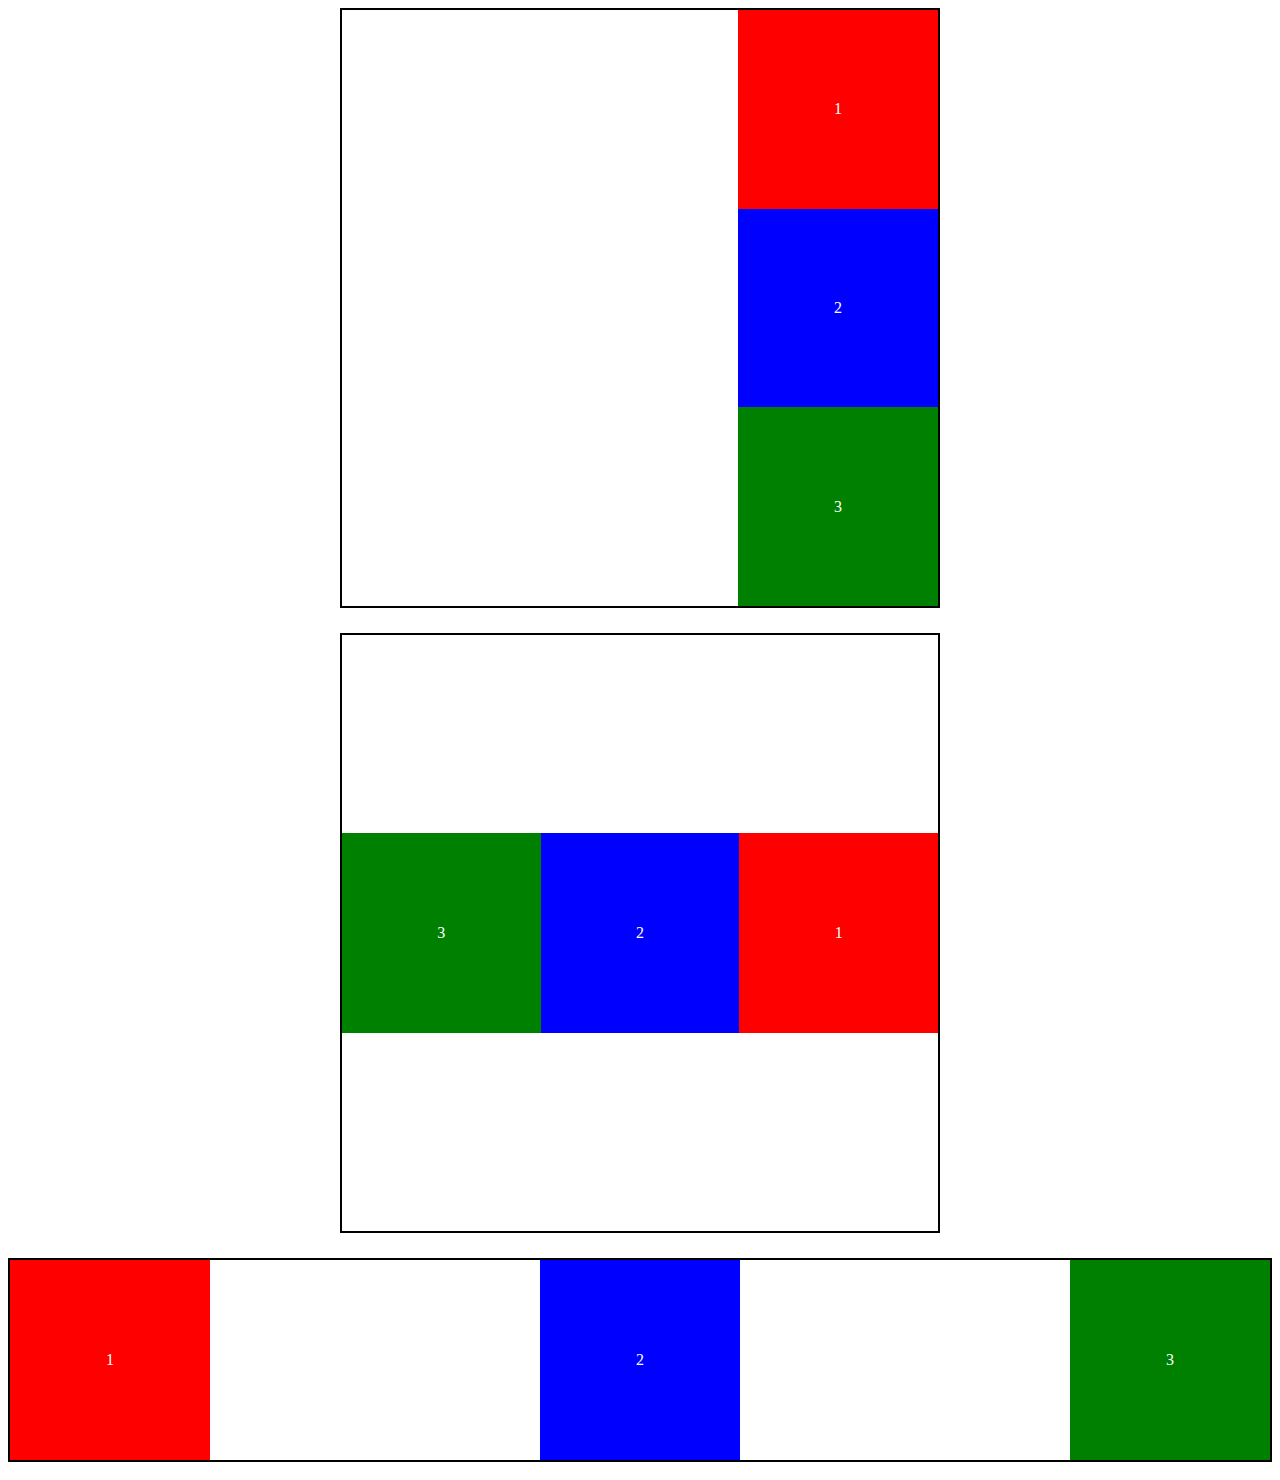
<file: Unidad2/index.html>
<!DOCTYPE html>
<html lang="en">
<head>
    <meta charset="UTF-8">
    <meta http-equiv="X-UA-Compatible" content="IE=edge">
    <meta name="viewport" content="width=device-width, initial-scale=1.0">
    <title>Flex y Bootstrap</title>
    <link rel="stylesheet" href="style.css">
</head>
<body>
    <main>
        <div class="container3 wrapper">
            <div class="div1 square">
                <p>1</p>
            </div>
            <div class="div2 square">
                <p>2</p>
            </div>
            <div class="div3 square">
                <p>3</p>
            </div>
        </div>
        <div class="container2 wrapper">
            <div class="div1 square">
                <p>1</p>
            </div>
            <div class="div2 square">
                <p>2</p>
            </div>
            <div class="div3 square">
                <p>3</p>
            </div>
        </div>
        <div class="container1 wrapper">
            <div class="div1 square">
                <p>1</p>
            </div>
            <div class="div2 square">
                <p>2</p>
            </div>
            <div class="div3 square">
                <p>3</p>
            </div>
        </div>
    </main>
</body>
</html>
</file>
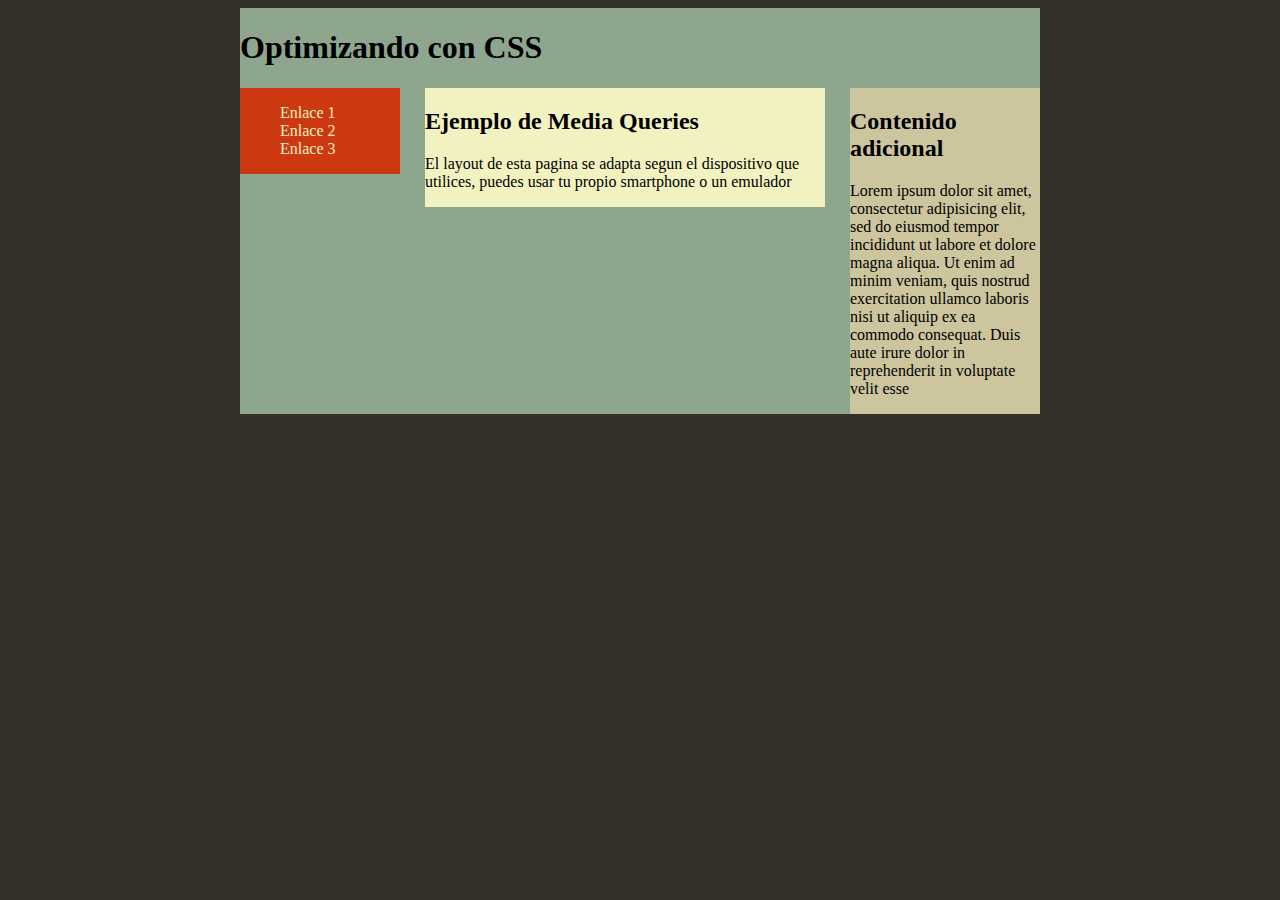
<file: Unidad2/Material Ejercicio/index.html>
<!DOCTYPE html>
<html lang="en">
<head>
  <meta charset="UTF-8">
  <meta name="viewport" content="width=device-width, initial-scale=1.0">
  <title>Document</title>
  <link rel="stylesheet" href="base.css">
</head>
<body>
  <div id="contenedor">
    <h1>Optimizando con CSS </h1>
    <nav>
      <ul>
        <li><a href="#">Enlace 1</a></li>
        <li><a href="#">Enlace 2</a></li>
        <li><a href="#">Enlace 3</a></li>
      </ul>
    </nav>
    <section>
      <h2>Ejemplo de Media Queries </h2>
      <p> El layout de esta pagina se adapta segun el dispositivo que utilices, puedes usar tu propio smartphone o un
        emulador</p>
      </section>
    <aside>
      <h2> Contenido adicional </h2>
      <p>Lorem ipsum dolor sit amet, consectetur adipisicing elit, sed do eiusmod tempor incididunt ut labore et dolore
        magna aliqua. Ut enim ad minim veniam, quis nostrud exercitation ullamco laboris nisi ut aliquip ex ea commodo
        consequat. Duis aute irure dolor in reprehenderit in voluptate velit esse</p>
      </aside>
  
  </div>
  
</body>
</html>
</file>
<file: Unidad2/style.css>
*{
    box-sizing: border-box;
    color: white;
}

main{
    display: flex;
    flex-direction: column;
    align-items: center;
}

.wrapper{
    margin-bottom: 25px;
}

.container1{
    display: flex;
    justify-content: space-between;
    border: 2px solid black;
    margin-bottom: 10px;
    width: 100%;
}

.container2{
    display: flex;
    flex-direction: row-reverse;
    align-items: center;
    justify-content: center;
    border: 2px solid black;
    width: 600px;
    height: 600px;
}

.container3{
    display: flex;
    flex-direction: column;
    align-items: flex-end;
    justify-content: center;
    border: 2px solid black;
    width: 600px;
    height: 600px;
}

.square{
    height: 200px;
    width: 200px;
    text-align: center;
    display: flex;
    align-items: center;
    justify-content: center;
}

.div1{
    background-color: red;
}
.div2{
    background-color: blue;
}

.div3{
    background-color: green;
}
</file>
<file: Unidad2/Material Ejercicio/base.css>
@charset "utf-8";
/* CSS Document */

body {
	color: #000;
	background: #332F29;
	font-size:100%;
}
#contenedor {
	width: 800px;
	background: #8FA68E;
	margin-right:auto;
	margin-left:auto;
	overflow: hidden;
}
nav {
	background: #CC3910;
	float: left;
	width: 160px;
}
ul {
	list-style-type:none;
}
a {
	color:#F1F2C0;
	text-decoration: none;
}
section {
	background: #F1F2C0;
	float: left;
	margin: 0 0 0 25px;
	width: 400px;
}
aside {
	background: #CCC59E;
	float: right;
	width: 190px;
}

@media (max-width: 800px){
	body {
		color: #000;
		background: #332F29;
		margin: 0px;
		font-size: 15px;
		min-width: 100%;
	}
	#contenedor {
		min-width: 100%;
		background: #8FA68E;
		margin-right:auto;
		margin-left:auto;
		display: flex;
		flex-direction: column;
	}
	nav {
		background: orange;
		width: 100%;
	}
	ul {
		list-style-type:none;
	}
	
	li{
		margin: 10px;
	}
	
	a {
		color: black;
		text-decoration: none;
	}
	section {
		background: #F1F2C0;
		margin: 0px;
		width: 100%;
		padding: 10px;
		padding-top: 30px;
		padding-bottom: 30px;
		border-top: 1px solid black;
		border-bottom: 1px solid black;
	}
	aside {
		background: #CCC59E;
		width: 100%;
		padding: 10px;
	}
}
</file>
